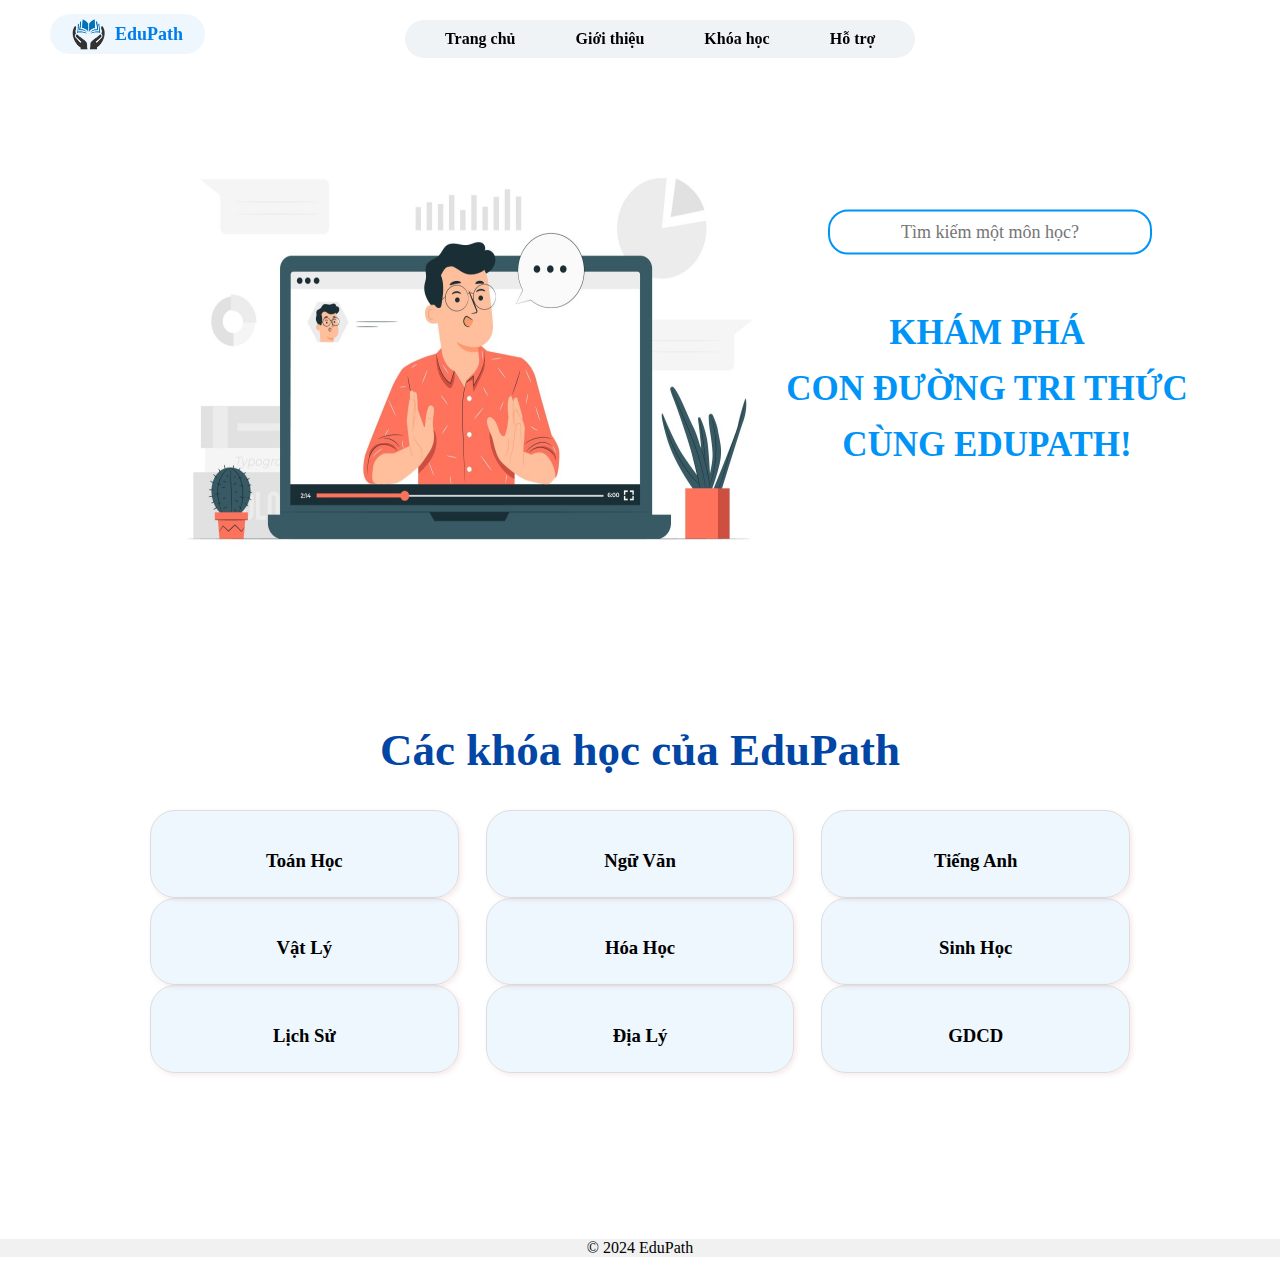
<file: index.html>
<!DOCTYPE html>
<html lang="en">
<head>
    <meta charset="UTF-8">
    <meta name="viewport" content="width=device-width, initial-scale=1.0">
    <title>EduPath</title>
   
    <link rel="stylesheet" href="style.css">
</head>
<body>
    <header>
        <div class="header-content">
            <div class="logo-title">
                <img src="images-edupath/logo.png" alt="Logo" class="logo">
                <h1 class="site-title">EduPath</h1>
            </div>
            <div class="nav-container">
                <nav>
                    <ul>
                        <li><a href="index.html">Trang chủ</a></li>
                        <li><a href="about.html">Giới thiệu</a></li>
                        <li><a href="courses.html">Khóa học</a></li>
                        <li><a href="support.html">Hỗ trợ</a></li>
                    </ul>
                </nav>
            </div>
        </div>
    </header>
    

    <section class="hero"></section>
        <div class="img-container">
            <img src="images-edupath/bia-trangchu.jpg" alt="EduPath Image" class="hero-image">
        </div>

        <script src="search.js"></script>
        <div class="search-container">
          <input type="text" id="search-input" placeholder="Tìm kiếm một môn học?" onkeyup="searchCourse()" />
          <p class="welcome-text">
              KHÁM PHÁ<br>
              CON ĐƯỜNG TRI THỨC<br>
              CÙNG EDUPATH!
          </p>
      </div>
      
        <div class="_courses">
          <h2>Các khóa học của EduPath</h2>
        </div>

        <div class="subject-container">
          <div class="subject">
              <a href="courses.html#toan-hoc" class="subject-link">
                  <h3>Toán Học</h3>
              </a>
          </div>
      
          <div class="subject">
              <a href="courses.html#ngu-van" class="subject-link">
                  
                  <h3>Ngữ Văn</h3>
              </a>
          </div>
      
          <div class="subject">
              <a href="courses.html#tieng-anh" class="subject-link">
                 
                  <h3>Tiếng Anh</h3>
              </a>
          </div>
      
          <div class="subject">
              <a href="courses.html#vat-ly" class="subject-link">
                  
                  <h3>Vật Lý</h3>
              </a>
          </div>
      
          <div class="subject">
              <a href="courses.html#hoa-hoc" class="subject-link">
                  
                  <h3>Hóa Học</h3>
              </a>
          </div>
      
          <div class="subject">
              <a href="courses.html#sinh-hoc" class="subject-link">
                  
                  <h3>Sinh Học</h3>
              </a>
          </div>
      
          <div class="subject">
              <a href="courses.html#lich-su" class="subject-link">
                  
                  <h3>Lịch Sử</h3>
              </a>
          </div>
      
          <div class="subject">
              <a href="courses.html#dia-ly" class="subject-link">
                  
                  <h3>Địa Lý</h3>
              </a>
          </div>
      
          <div class="subject">
              <a href="courses.html#gdcd" class="subject-link">
                  
                  <h3>GDCD</h3>
              </a>
          </div>
      </div>
      

    </section>

    <footer>
        <p>© 2024 EduPath</p>
    </footer>
</body>
</html>
</file>
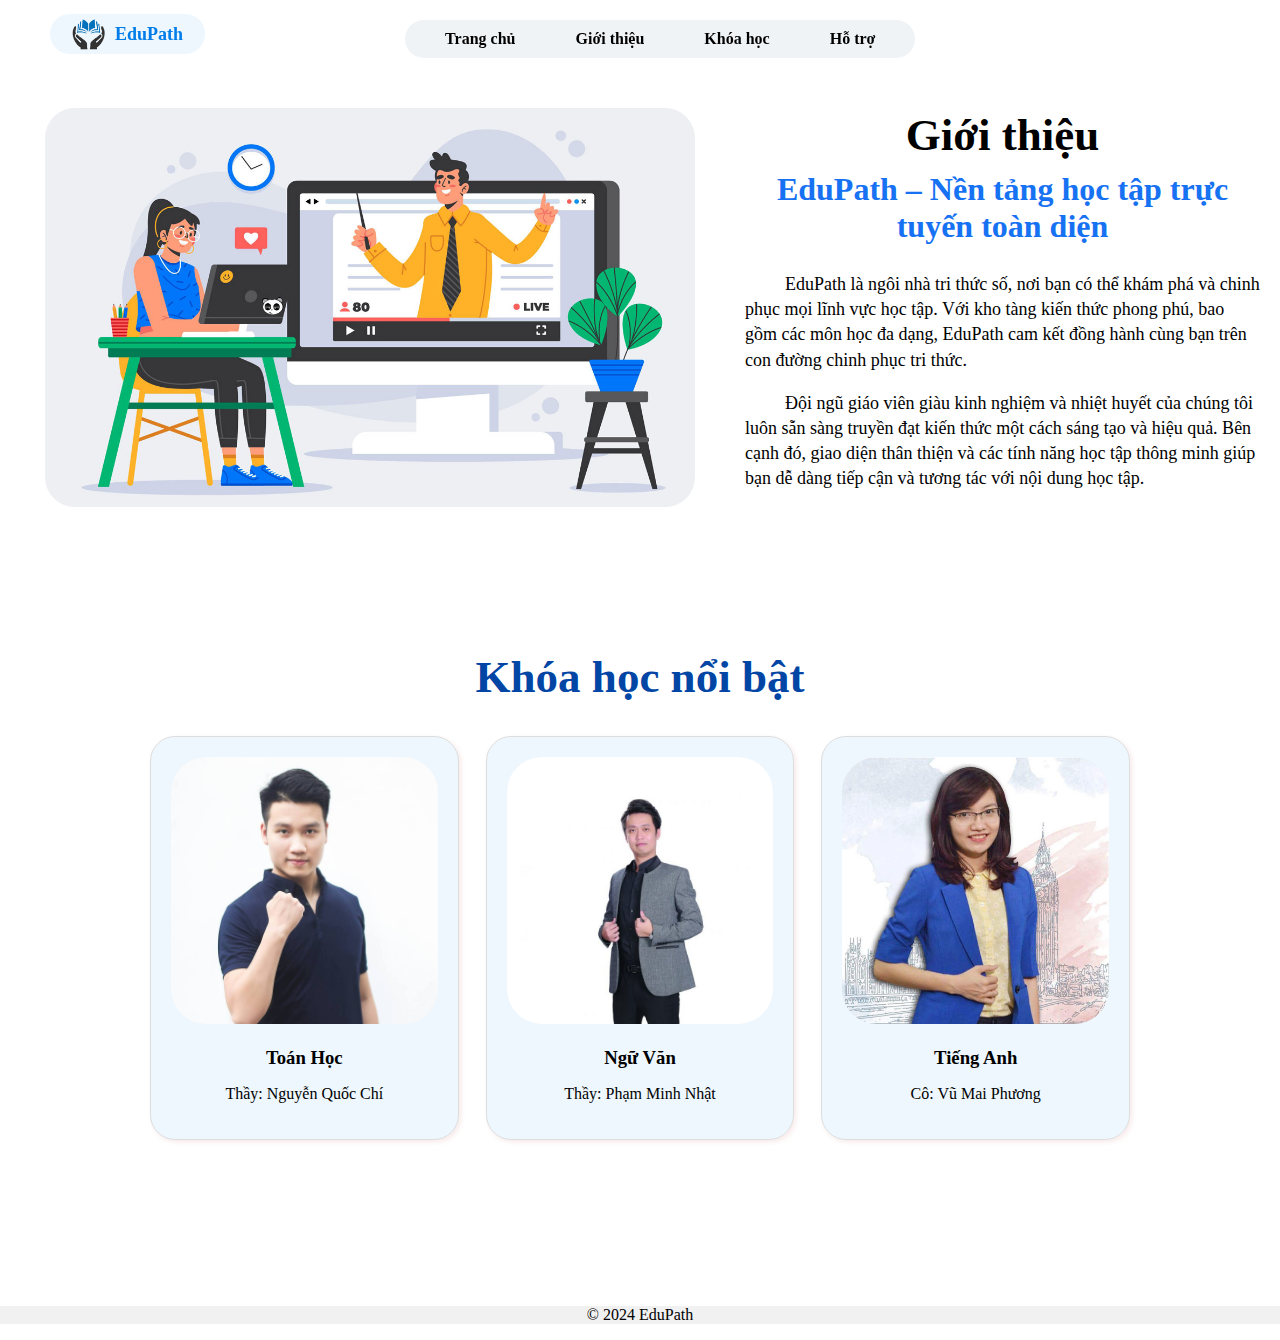
<file: about.html>
<!DOCTYPE html>
<html lang="en">
<head>
    <meta charset="UTF-8">
    <meta name="viewport" content="width=device-width, initial-scale=1.0">
    <title>EduPath</title>

    <link rel="stylesheet" href="style.css">
</head>
<body>
    <header>
        <div class="header-content">
            <div class="logo-title">
                <img src="images-edupath/logo.png" alt="Logo" class="logo">
                <h1 class="site-title">EduPath</h1>
            </div>
            <div class="nav-container">
                <nav>
                    <ul>
                        <li><a href="index.html">Trang chủ</a></li>
                        <li><a href="about.html">Giới thiệu</a></li>
                        <li><a href="courses.html">Khóa học</a></li>
                        <li><a href="support.html">Hỗ trợ</a></li>
                    </ul>
                </nav>
            </div>
        </div>
    </header>

    <body>
        <!-- <header>
            <h1>Khám phá con đường tri thức cùng EduPath!</h1>
        </header> -->
    
        <div class="banner-container">
            <div class="banner-image">
                <img src="images-edupath/bia-gioithieu.jpg" alt="EduPath">
            </div>
            <div class="banner-text">
                <h1>Giới thiệu</h1>
                <h2>EduPath – Nền tảng học tập trực tuyến toàn diện</h2>
                <p>EduPath là ngôi nhà tri thức số, nơi bạn có thể khám phá và chinh phục mọi lĩnh vực học tập. Với kho tàng kiến thức phong phú, bao gồm các môn học đa dạng, EduPath cam kết đồng hành cùng bạn trên con đường chinh phục tri thức.</p>
                <p>Đội ngũ giáo viên giàu kinh nghiệm và nhiệt huyết của chúng tôi luôn sẵn sàng truyền đạt kiến thức một cách sáng tạo và hiệu quả. Bên cạnh đó, giao diện thân thiện và các tính năng học tập thông minh giúp bạn dễ dàng tiếp cận và tương tác với nội dung học tập.</p>
            </div>
        </div>
        <div class="_courses">
            <h2>Khóa học nổi bật</h2>
        </div>
        <section class="subject-container">
            <div class="subject">
                <a href="courses.html#toan-hoc" class="subject-link">
                <img src="images-edupath/thay-quocchi.jpg" alt="Toán Học">
                <h3>Toán Học</h3>
                <p>Thầy: Nguyễn Quốc Chí</p>
                </a>
              </div>
              
            <div class="subject">
                <a href="courses.html#ngu-van" class="subject-link">
                <img src="images-edupath/thay-minhnhat.jpg" alt="Ngữ Văn">
                <h3>Ngữ Văn</h3>
                <p>Thầy: Phạm Minh Nhật</p>
                </a>
              </div>
              
              <div class="subject">
                <a href="courses.html#tieng-anh" class="subject-link">
                  <img src="images-edupath/co-maiphuong.jpg" alt="Tiếng Anh">
                  <h3>Tiếng Anh</h3>
                  <p>Cô: Vũ Mai Phương</p>
                </a>
                </div>
            </section>

        <footer>
            <p>© 2024 EduPath</p>
        </footer>

</body>
</html>
</file>
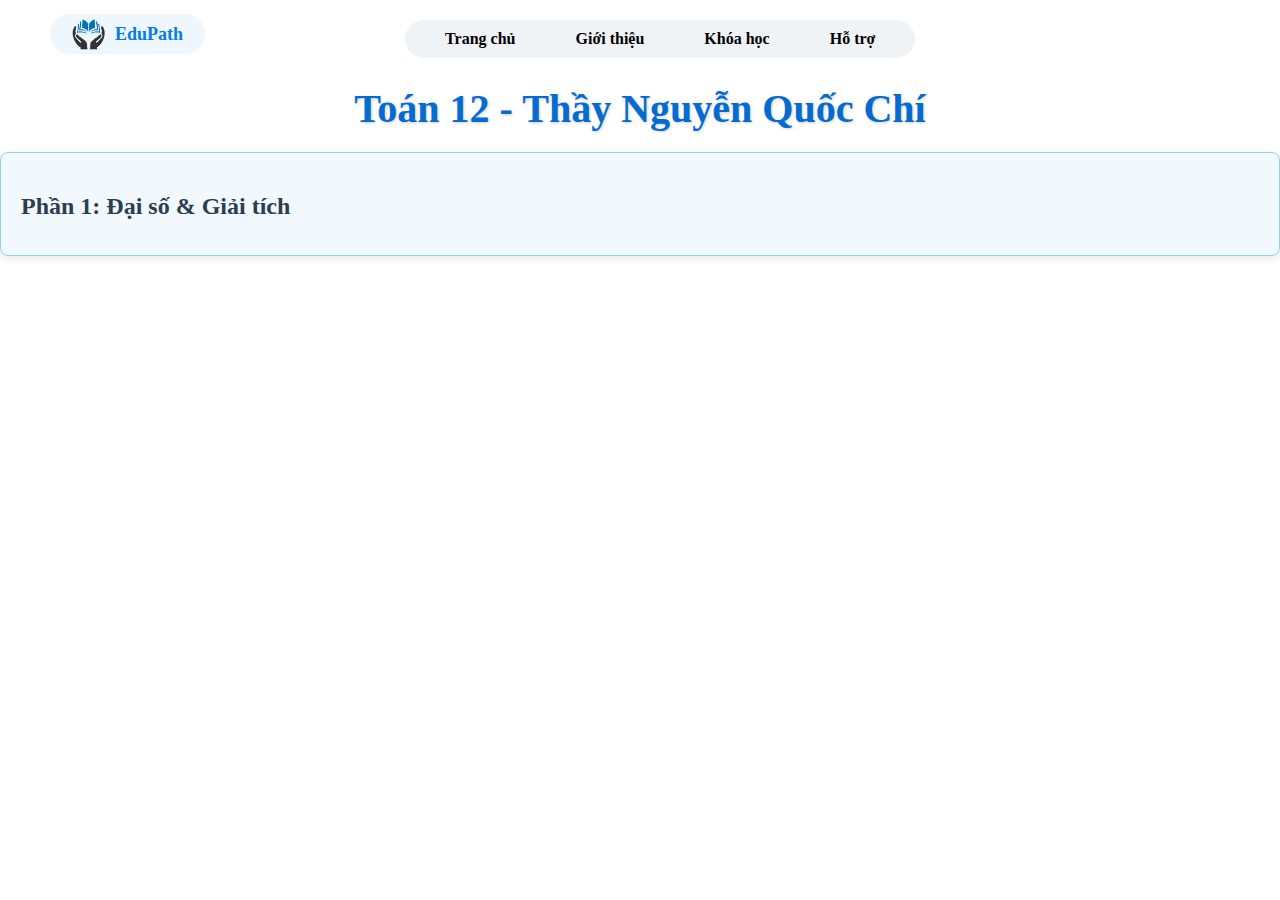
<file: bai1-chuong1-toan.html>
<!DOCTYPE html>
<html lang="en">
<head>
    <meta charset="UTF-8">
    <meta name="viewport" content="width=device-width, initial-scale=1.0">
    <title>EduPath</title>

    <link rel="stylesheet" href="style.css">
</head>
<body>
    <header>
        <div class="header-content">
            <div class="logo-title">
                <img src="images-edupath/logo.png" alt="Logo" class="logo">
                <h1 class="site-title">EduPath</h1>
            </div>
            <div class="nav-container">
                <nav>
                    <ul>
                        <li><a href="index.html">Trang chủ</a></li>
                        <li><a href="about.html">Giới thiệu</a></li>
                        <li><a href="courses.html">Khóa học</a></li>
                        <li><a href="support.html">Hỗ trợ</a></li>
                    </ul>
                </nav>
            </div>
        </div>
    </header>

    <script src="accordion.js"></script>

    <div class="course">
        <h1 class="course-title">Toán 12 - Thầy Nguyễn Quốc Chí</h1>
        
        <div class="section" onclick="toggleSection('section-1')">
            <h2>Phần 1: Đại số & Giải tích</h2>
            <ul id="section-1" class="chapter-list" style="display: none;">
                <li onclick="toggleChapter('chapter-1', event)">
                    <a href="bai1-chuong1-toan.html">Chương 1: Ứng dụng đạo hàm</a>
                    <ul id="chapter-1" class="lesson-list" style="display: none;">
                        <li>
                            <h3>Bài 1: Tính đơn điệu của hàm số</h3>
                            <iframe width="560" height="315" src="https://www.youtube.com/embed/VIDEO_ID_1" 
                                title="YouTube video player" frameborder="0" allow="accelerometer; autoplay; clipboard-write; encrypted-media; gyroscope; picture-in-picture" allowfullscreen></iframe>
                        </li>
                        <li>
                            <h3>Bài 2: Cực trị của hàm số</h3>
                            <iframe width="560" height="315" src="https://www.youtube.com/embed/VIDEO_ID_2" 
                                title="YouTube video player" frameborder="0" allow="accelerometer; autoplay; clipboard-write; encrypted-media; gyroscope; picture-in-picture" allowfullscreen></iframe>
                        </li>
                        <li>
                            <h3>Bài 3: Đường tiệm cận</h3>
                            <iframe width="560" height="315" src="https://www.youtube.com/embed/VIDEO_ID_3" 
                                title="YouTube video player" frameborder="0" allow="accelerometer; autoplay; clipboard-write; encrypted-media; gyroscope; picture-in-picture" allowfullscreen></iframe>
                        </li>
                        <li>
                            <h3>Bài 4: Khảo sát sự biến thiên và vẽ đồ thị hàm số</h3>
                            <iframe width="560" height="315" src="https://www.youtube.com/embed/VIDEO_ID_4" 
                                title="YouTube video player" frameborder="0" allow="accelerometer; autoplay; clipboard-write; encrypted-media; gyroscope; picture-in-picture" allowfullscreen></iframe>
                        </li>
                    </ul>
                </li>
                <!-- Các chương và bài học khác sẽ tiếp tục theo cùng mẫu -->
            </ul>
        </div>
    </div>
</body>
</html>
</file>
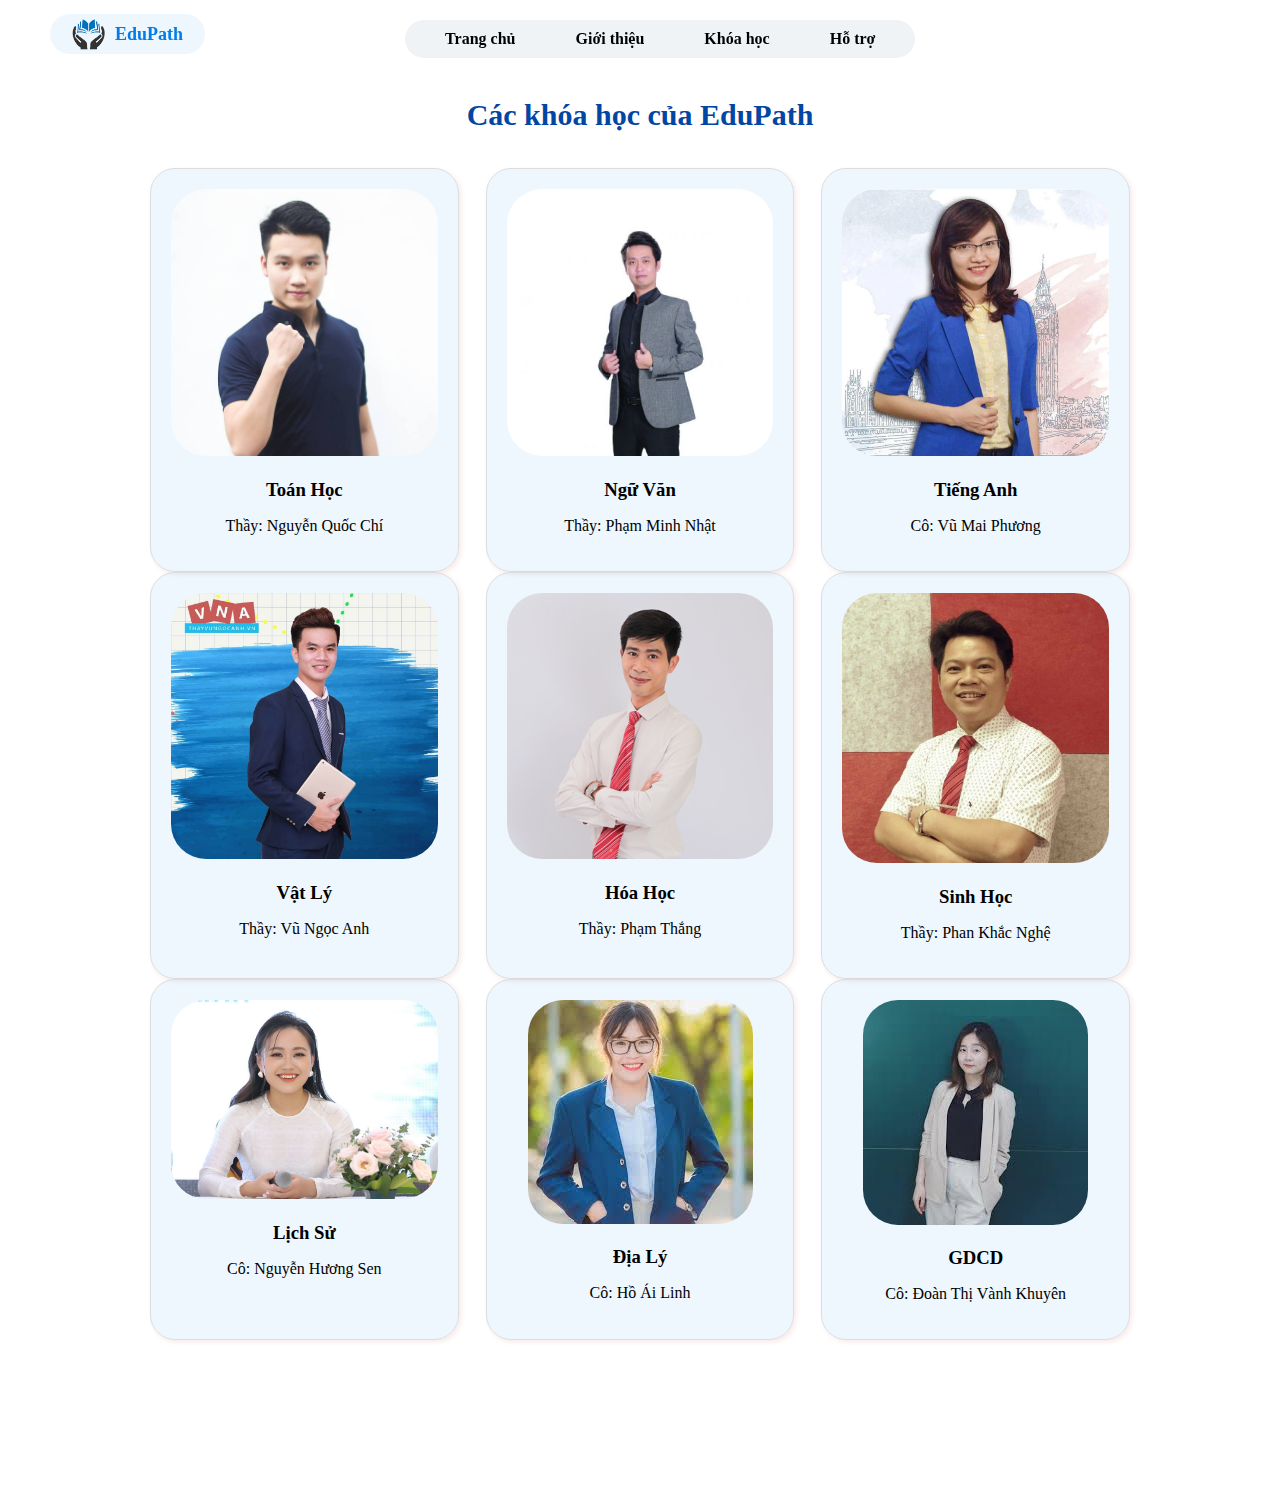
<file: courses.html>
<!DOCTYPE html>
<html lang="en">
  <head>
    <meta charset="UTF-8">
    <meta name="viewport" content="width=device-width, initial-scale=1.0">
    <title>EduPath</title>

    <link rel="stylesheet" href="style.css">
</head>
<body>
  <header>
    <div class="header-content">
        <div class="logo-title">
            <img src="images-edupath/logo.png" alt="Logo" class="logo">
            <h1 class="site-title">EduPath</h1>
        </div>
        <div class="nav-container">
            <nav>
                <ul>
                    <li><a href="index.html">Trang chủ</a></li>
                    <li><a href="about.html">Giới thiệu</a></li>
                    <li><a href="courses.html">Khóa học</a></li>
                    <li><a href="support.html">Hỗ trợ</a></li>
                </ul>
            </nav>
        </div>
    </div>
</header>
    <div class="heading_courses">
        <h4>Các khóa học của EduPath</h4>
    </div>
    <div class="subject-container">
      <!-- Bao bọc nội dung của Toán Học trong thẻ <a> -->
            <div class="subject" id="toan-hoc">
              <a href="toan-hoc-chapters.html" class="subject-link">

              <img src="images-edupath/thay-quocchi.jpg" alt="Toán Học">
              <h3>Toán Học</h3>
              <p>Thầy: Nguyễn Quốc Chí</p>
            </a>

            </div>
  
        
            <div class="subject" id="ngu-van">
              <a href="ngu-van-chapters.html"  class="subject-link">

                <img src="images-edupath/thay-minhnhat.jpg" alt="Ngữ Văn">
                <h3>Ngữ Văn</h3>
                <p>Thầy: Phạm Minh Nhật</p>
              </a>
            </div>
          
          <div class="subject" id="tieng-anh">
            <a href="tieng-anh-chapters.html" class="subject-link">

              <img src="images-edupath/co-maiphuong.jpg" alt="Tiếng Anh">
              <h3>Tiếng Anh</h3>
              <p>Cô: Vũ Mai Phương</p>
            </a>
            </div>
        
            <div class="subject" id="vat-ly">
              <img src="images-edupath/thay-ngocanh.jpg" alt="Vật Lý">
              <h3>Vật Lý</h3>
              <p>Thầy: Vũ Ngọc Anh</p>
            </div>

            <div class="subject" id="hoa-hoc">
              <img src="images-edupath/thay-phamthang.jpg" alt="Hóa Học">
              <h3>Hóa Học</h3>
              <p>Thầy: Phạm Thắng</p>
            </div>

            <div class="subject" id="sinh-hoc">
              <img src="images-edupath/thay-khacnghe.jpg" alt="Sinh Học">
              <h3>Sinh Học</h3>
              <p>Thầy: Phan Khắc Nghệ</p>
            </div>
            
            <div class="subject" id="lich-su">
              <img src="images-edupath/co-huongsen.jpg" alt="Lịch Sử">
              <h3>Lịch Sử</h3>
              <p>Cô: Nguyễn Hương Sen</p>
            </div>

            <div class="subject" id="dia-ly">
              <img src="images-edupath/co-ailinh.jpg" alt="Địa Lý">
              <h3>Địa Lý</h3>
              <p>Cô: Hồ Ái Linh</p>
            </div>
      
            <div class="subject" id="gdcd">
              <img src="images-edupath/co-vanhkhuyen.jpg" alt="GDCD">
              <h3>GDCD</h3>
              <p>Cô: Đoàn Thị Vành Khuyên</p>
            </div>
    </div>

    <body>
</file>
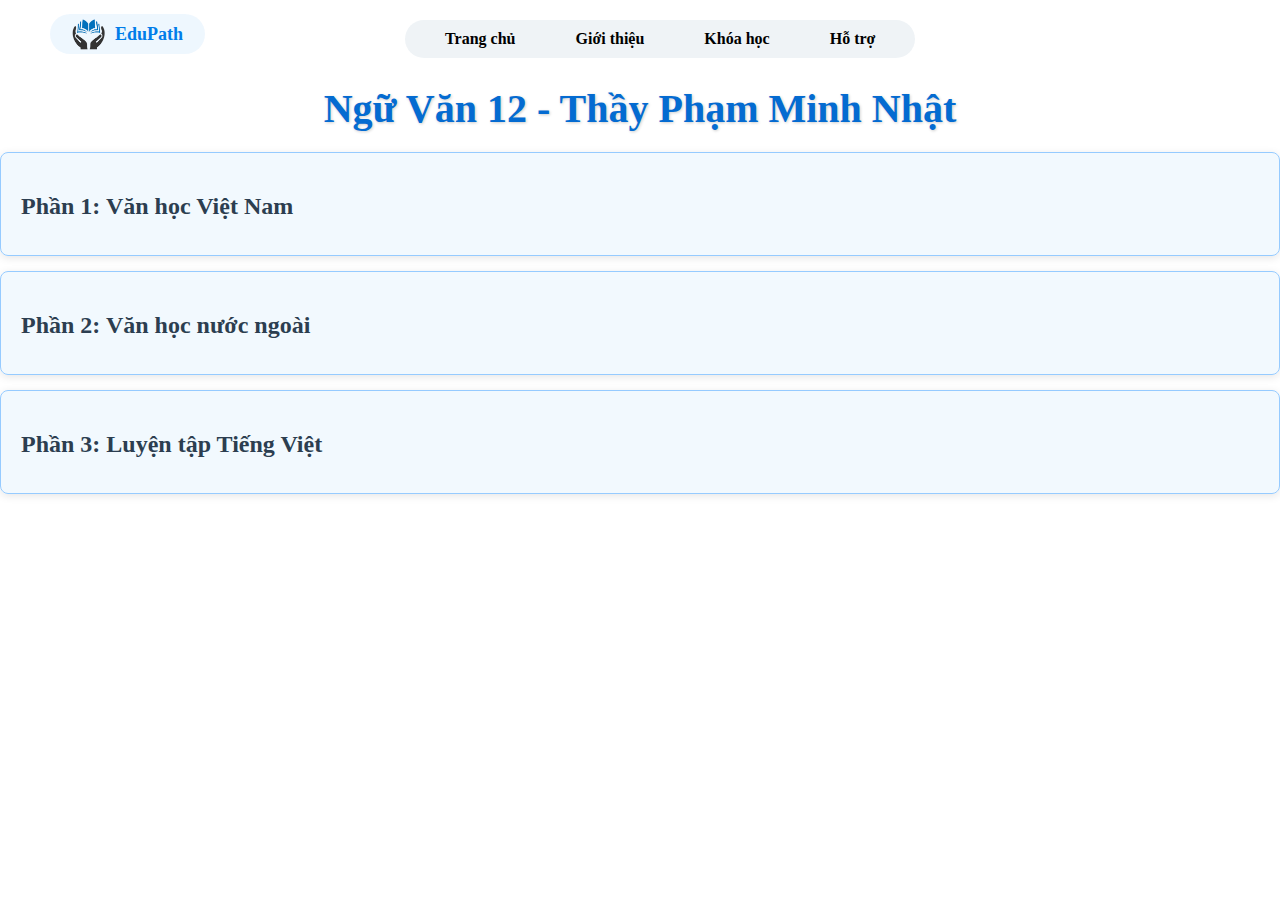
<file: ngu-van-chapters.html>
<!DOCTYPE html>
<html lang="en">
<head>
    <meta charset="UTF-8">
    <meta name="viewport" content="width=device-width, initial-scale=1.0">
    <title>EduPath</title>
    <link rel="icon" href="[data-uri]" type="image/x-icon"> <!-- Thêm favicon -->
    <link rel="stylesheet" href="style.css">
</head>
<body>
    <header>
        <div class="header-content">
            <div class="logo-title">
                <img src="[data-uri]" alt="Logo" class="logo">
                <h1 class="site-title">EduPath</h1>
            </div>
            <div class="nav-container">
                <nav>
                    <ul>
                        <li><a href="index.html">Trang chủ</a></li>
                        <li><a href="about.html">Giới thiệu</a></li>
                        <li><a href="courses.html">Khóa học</a></li>
                        <li><a href="support.html">Hỗ trợ</a></li>
                    </ul>
                </nav>
            </div>
        </div>
    </header>

    <script src="accordion.js"></script>
    
    <div class="course">
        <h1 class="course-title">Ngữ Văn 12 - Thầy Phạm Minh Nhật</h1>
    
        <div class="section" onclick="toggleSection('section-1')">
            <h2>Phần 1: Văn học Việt Nam</h2>
            <ul id="section-1" class="chapter-list" style="display: none;">
                <li onclick="toggleChapter('chapter-1', event)">Chương 1: Thơ hiện đại
                    <ul id="chapter-1" class="lesson-list" style="display: none;">
                        <li>Bài 1: Tây Tiến (Quang Dũng)</li>
                        <li>Bài 2: Việt Bắc (Tố Hữu)</li>
                        <li>Bài 3: Sóng (Xuân Quỳnh)</li>
                        <li>Bài 4: Đất nước (Nguyễn Khoa Điềm)</li>
                        <li>Bài 5: Đàn ghi ta của Lorca (Thanh Thảo)</li>
                    </ul>
                </li>
                <li onclick="toggleChapter('chapter-2', event)">Chương 2: Văn xuôi hiện đại
                    <ul id="chapter-2" class="lesson-list" style="display: none;">
                        <li>Bài 1: Vợ chồng A Phủ (Tô Hoài)</li>
                        <li>Bài 2: Vợ nhặt (Kim Lân)</li>
                        <li>Bài 3: Rừng xà nu (Nguyễn Trung Thành)</li>
                        <li>Bài 4: Chiếc thuyền ngoài xa (Nguyễn Minh Châu)</li>
                    </ul>
                </li>
                <li onclick="toggleChapter('chapter-3', event)">Chương 3: Kịch hiện đại
                    <ul id="chapter-3" class="lesson-list" style="display: none;">
                        <li>Bài 1: Hồn Trương Ba, da hàng thịt (Lưu Quang Vũ)</li>
                    </ul>
                </li>
            </ul>
        </div>
    
        <div class="section" onclick="toggleSection('section-2')">
            <h2>Phần 2: Văn học nước ngoài</h2>
            <ul id="section-2" class="chapter-list" style="display: none;">
                <li onclick="toggleChapter('chapter-4', event)">Chương 1: Văn học Nga
                    <ul id="chapter-4" class="lesson-list" style="display: none;">
                        <li>Số phận con người (Mikhail Sholokhov)</li>
                    </ul>
                </li>
            </ul>
        </div>
    
        <div class="section" onclick="toggleSection('section-3')">
            <h2>Phần 3: Luyện tập Tiếng Việt</h2>
            <ul id="section-3" class="chapter-list" style="display: none;">
                <li onclick="toggleChapter('chapter-5', event)">Chương 1: Phong cách ngôn ngữ
                    <ul id="chapter-5" class="lesson-list" style="display: none;">
                        <li>Bài 1: Phong cách ngôn ngữ báo chí</li>
                        <li>Bài 2: Phong cách ngôn ngữ chính luận</li>
                    </ul>
                </li>
                <li onclick="toggleChapter('chapter-6', event)">Chương 2: Luyện viết nghị luận
                    <ul id="chapter-6" class="lesson-list" style="display: none;">
                        <li>Bài 1: Nghị luận xã hội</li>
                        <li>Bài 2: Nghị luận văn học</li>
                    </ul>
                </li>
            </ul>
        </div>
    </div>
    
    </div>
</file>
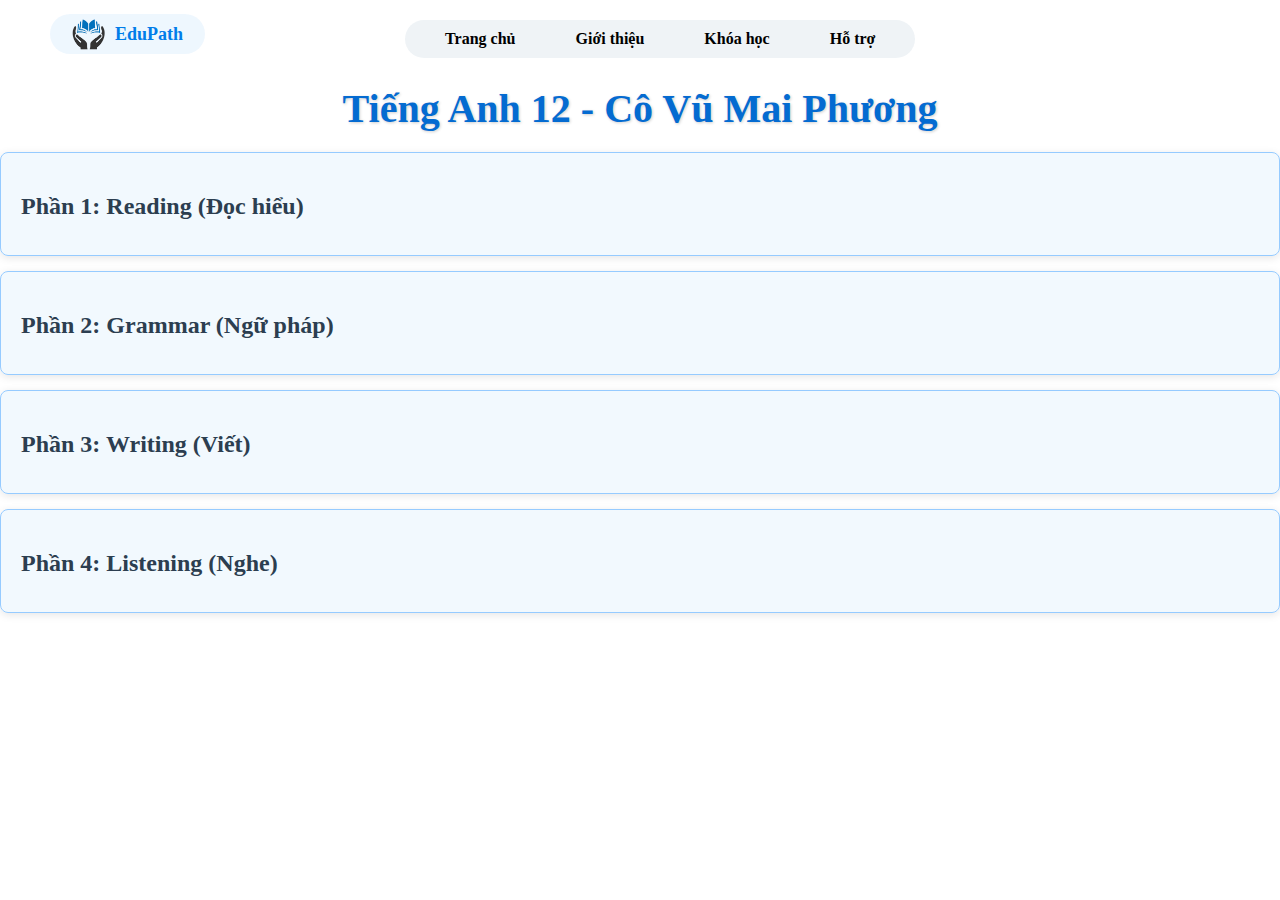
<file: tieng-anh-chapters.html>
<!DOCTYPE html>
<html lang="en">
<head>
    <meta charset="UTF-8">
    <meta name="viewport" content="width=device-width, initial-scale=1.0">
    <title>EduPath</title>
    <link rel="icon" href="[data-uri]" type="image/x-icon"> <!-- Thêm favicon -->
    <link rel="stylesheet" href="style.css">
</head>
<body>
    <header>
        <div class="header-content">
            <div class="logo-title">
                <img src="[data-uri]" alt="Logo" class="logo">
                <h1 class="site-title">EduPath</h1>
            </div>
            <div class="nav-container">
                <nav>
                    <ul>
                        <li><a href="index.html">Trang chủ</a></li>
                        <li><a href="about.html">Giới thiệu</a></li>
                        <li><a href="courses.html">Khóa học</a></li>
                        <li><a href="support.html">Hỗ trợ</a></li>
                    </ul>
                </nav>
            </div>
        </div>
    </header>

    <script src="accordion.js"></script>
    
    <div class="course">
        <h1 class="course-title">Tiếng Anh 12 - Cô Vũ Mai Phương</h1>
    
        <div class="section" onclick="toggleSection('section-1')">
            <h2>Phần 1: Reading (Đọc hiểu)</h2>
            <ul id="section-1" class="chapter-list" style="display: none;">
                <li onclick="toggleChapter('chapter-1', event)">Chương 1: Home Life (Cuộc sống gia đình)
                    <ul id="chapter-1" class="lesson-list" style="display: none;">
                        <li>Bài 1: Family Structures</li>
                        <li>Bài 2: Family Roles</li>
                    </ul>
                </li>
                <li onclick="toggleChapter('chapter-2', event)">Chương 2: Cultural Diversity (Sự đa dạng văn hóa)
                    <ul id="chapter-2" class="lesson-list" style="display: none;">
                        <li>Bài 1: Cultural Differences</li>
                        <li>Bài 2: Traditions and Customs</li>
                    </ul>
                </li>
            </ul>
        </div>
    
        <div class="section" onclick="toggleSection('section-2')">
            <h2>Phần 2: Grammar (Ngữ pháp)</h2>
            <ul id="section-2" class="chapter-list" style="display: none;">
                <li onclick="toggleChapter('chapter-3', event)">Chương 1: Tenses (Các thì)
                    <ul id="chapter-3" class="lesson-list" style="display: none;">
                        <li>Bài 1: Present Tenses</li>
                        <li>Bài 2: Past Tenses</li>
                        <li>Bài 3: Future Tenses</li>
                    </ul>
                </li>
                <li onclick="toggleChapter('chapter-4', event)">Chương 2: Modal Verbs (Động từ khuyết thiếu)
                    <ul id="chapter-4" class="lesson-list" style="display: none;">
                        <li>Bài 1: Can, Could, Be able to</li>
                        <li>Bài 2: Must, Have to</li>
                    </ul>
                </li>
            </ul>
        </div>
    
        <div class="section" onclick="toggleSection('section-3')">
            <h2>Phần 3: Writing (Viết)</h2>
            <ul id="section-3" class="chapter-list" style="display: none;">
                <li onclick="toggleChapter('chapter-5', event)">Chương 1: Writing a Formal Letter (Viết thư trang trọng)
                    <ul id="chapter-5" class="lesson-list" style="display: none;">
                        <li>Bài 1: Structure of a Formal Letter</li>
                        <li>Bài 2: Common Expressions</li>
                    </ul>
                </li>
                <li onclick="toggleChapter('chapter-6', event)">Chương 2: Writing an Essay (Viết luận)
                    <ul id="chapter-6" class="lesson-list" style="display: none;">
                        <li>Bài 1: Argumentative Essay</li>
                        <li>Bài 2: Descriptive Essay</li>
                    </ul>
                </li>
            </ul>
        </div>
    
        <div class="section" onclick="toggleSection('section-4')">
            <h2>Phần 4: Listening (Nghe)</h2>
            <ul id="section-4" class="chapter-list" style="display: none;">
                <li onclick="toggleChapter('chapter-7', event)">Chương 1: Education and Employment (Giáo dục và việc làm)
                    <ul id="chapter-7" class="lesson-list" style="display: none;">
                        <li>Bài 1: Job Interviews</li>
                        <li>Bài 2: Education Systems</li>
                    </ul>
                </li>
                <li onclick="toggleChapter('chapter-8', event)">Chương 2: The Environment (Môi trường)
                    <ul id="chapter-8" class="lesson-list" style="display: none;">
                        <li>Bài 1: Environmental Issues</li>
                        <li>Bài 2: Conservation Efforts</li>
                    </ul>
                </li>
            </ul>
        </div>
    </div>
    
    
    </div>
</file>
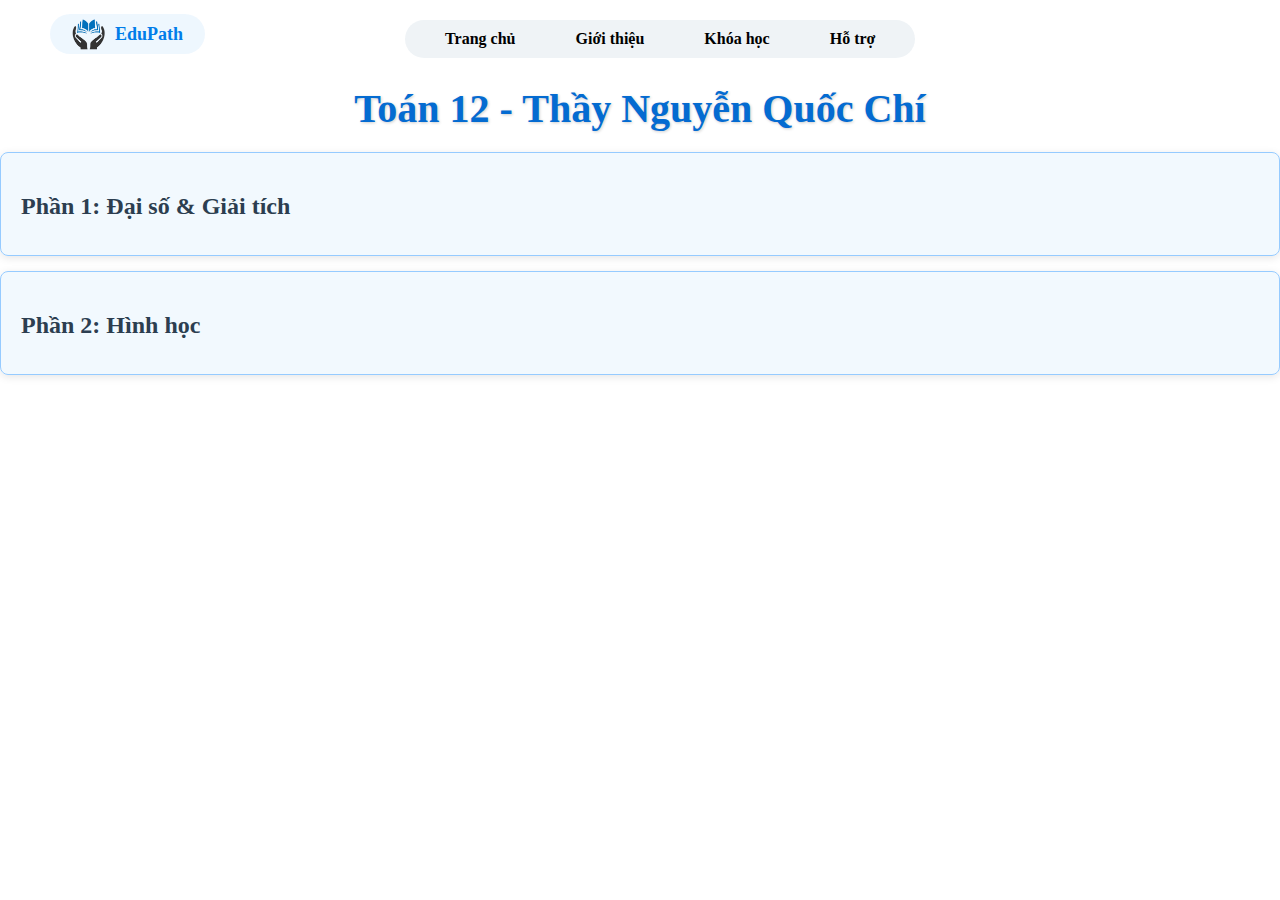
<file: toan-hoc-chapters.html>
<!DOCTYPE html>
<html lang="en">
<head>
    <meta charset="UTF-8">
    <meta name="viewport" content="width=device-width, initial-scale=1.0">
    <title>EduPath</title>

    <link rel="stylesheet" href="style.css">
</head>
<body>
    <header>
        <div class="header-content">
            <div class="logo-title">
                <img src="images-edupath/logo.png" alt="Logo" class="logo">
                <h1 class="site-title">EduPath</h1>
            </div>
            <div class="nav-container">
                <nav>
                    <ul>
                        <li><a href="index.html">Trang chủ</a></li>
                        <li><a href="about.html">Giới thiệu</a></li>
                        <li><a href="courses.html">Khóa học</a></li>
                        <li><a href="support.html">Hỗ trợ</a></li>
                    </ul>
                </nav>
            </div>
        </div>
    </header>

    <script src="accordion.js"></script>
    
    <div class="course">
        <h1 class="course-title">Toán 12 - Thầy Nguyễn Quốc Chí</h1>
    
        <div class="section" onclick="toggleSection('section-1')">
            <h2>Phần 1: Đại số & Giải tích</h2>
            <ul id="section-1" class="chapter-list" style="display: none;">
                <li onclick="toggleChapter('chapter-1', event)">Chương 1: Ứng dụng đạo hàm
                    <ul id="chapter-1" class="lesson-list" style="display: none;">
                        <li><a href="bai1-chuong1-toan.html"  class="subject-link">Bài 1: Tính đơn điệu của hàm số</a></li>
                        <li><a href="bai2-chuong1-toan.html"  class="subject-link">Bài 2: Cực trị của hàm số</a></li>
                        <li><a href="bai3-chuong1-toan.html"  class="subject-link">Bài 3: Đường tiệm cận</a></li>
                        <li><a href="bai4-chuong1-toan.html"  class="subject-link">Bài 4: Khảo sát sự biến thiên và vẽ đồ thị hàm số</a></li>
                </ul>
                </li>
                <li onclick="toggleChapter('chapter-2', event)">Chương 2: Hàm số lũy thừa, hàm số mũ và hàm số logarit
                    <ul id="chapter-2" class="lesson-list" style="display: none;">
                        <li>Bài 1: Hàm số lũy thừa</li>
                        <li>Bài 2: Hàm số mũ</li>
                        <li>Bài 3: Hàm số logarit</li>
                        <li>Bài 4: Phương trình và bất phương trình mũ, logarit</li>
                    </ul>
                </li>
                <li onclick="toggleChapter('chapter-3', event)">Chương 3: Nguyên hàm – Tích phân và ứng dụng
                    <ul id="chapter-3" class="lesson-list" style="display: none;">
                        <li>Bài 1: Nguyên hàm</li>
                        <li>Bài 2: Tích phân</li>
                        <li>Bài 3: Ứng dụng của tích phân trong tính diện tích, thể tích</li>
                    </ul>
                </li>
                <li onclick="toggleChapter('chapter-4', event)">Chương 4: Số phức
                    <ul id="chapter-4" class="lesson-list" style="display: none;">
                        <li>Bài 1: Khái niệm về số phức</li>
                        <li>Bài 2: Các phép toán với số phức</li>
                        <li>Bài 3: Phương trình bậc hai trong tập số phức</li>
                    </ul>
                </li>
            </ul>
        </div>
    
        <div class="section" onclick="toggleSection('section-2')">
            <h2>Phần 2: Hình học</h2>
            <ul id="section-2" class="chapter-list" style="display: none;">
                <li onclick="toggleChapter('chapter-5', event)">Chương 1: Khối đa diện
                    <ul id="chapter-5" class="lesson-list" style="display: none;">
                        <li>Bài 1: Khái niệm và tính chất của khối đa diện</li>
                        <li>Bài 2: Thể tích của các khối đa diện (lăng trụ, hình chóp,...)</li>
                    </ul>
                </li>
                <li onclick="toggleChapter('chapter-6', event)">Chương 2: Mặt nón, mặt trụ, mặt cầu
                    <ul id="chapter-6" class="lesson-list" style="display: none;">
                        <li>Bài 1: Khái niệm và tính chất của mặt nón, mặt trụ</li>
                        <li>Bài 2: Diện tích và thể tích của các khối trụ, nón, cầu</li>
                    </ul>
                </li>
                <li onclick="toggleChapter('chapter-7', event)">Chương 3: Phương pháp tọa độ trong không gian
                    <ul id="chapter-7" class="lesson-list" style="display: none;">
                        <li>Bài 1: Tọa độ trong không gian</li>
                        <li>Bài 2: Mặt phẳng trong không gian</li>
                        <li>Bài 3: Đường thẳng trong không gian</li>
                        <li>Bài 4: Mặt cầu</li>
                    </ul>
                </li>
            </ul>
        </div>
    </div>
</file>
<file: style.css>
body {
    font-family: Cambria, Cochin, Georgia, Times, 'Times New Roman', serif;
    margin: 0; /* Loại bỏ margin mặc định */
    padding: 0;
    box-sizing: border-box; /* Tính padding và border vào trong kích thước phần tử */
    background-color: #f0f0f000;
}
header {
    padding: 0.1px;
    position: sticky; /* Giúp cố định khi cuộn */
    top: 0; /* Vị trí cố định ở đầu trang */
    z-index: 1000; /* Đảm bảo header luôn ở trên cùng */
    display: flex;
    justify-content: space-between; /* Căn giữa các phần tử */
    align-items: center; /* Căn giữa theo chiều dọc */
}

.header-content {
    display: flex;
    align-items: center; /* Căn giữa theo chiều dọc */
}

.site-title {
    font-size: 18px; /* Thay đổi kích thước chữ tại đây */
    color: #017de9
}

.logo-title {
    display: flex;
    align-items: center; /* Căn giữa theo chiều dọc */
    justify-content: center; /* Căn giữa theo chiều ngang */
    margin-left: 50px; /* Dịch logo sang phải một chút */
    margin-top: 10px; /* Tạo khoảng cách trên cùng */
    background-color: #0688f311; /* Màu nền cho logo và tên web */
    padding: 5px; /* Khoảng cách bên trong */
    border-radius: 20px; /* Bo góc cho nền */
    width: 145px; /* Chiều rộng của nền */
    height: 30px; /* Chiều cao của nền */
}

.logo {
    width: 33px; /* Thay đổi kích thước logo nếu cần */
    margin-right: 10px; /* Khoảng cách giữa logo và tên */
}

nav {
    margin-top: 20px;
    margin-left: 200px; /* Khoảng cách bên trái cho nav */
    background-color: #144f7f11; /* Màu nền cho toàn bộ menu */
    padding: 10px; /* Khoảng cách bên trong */
    border-radius: 20px; /* Bo góc cho nền */
}

nav ul {
    list-style-type: none; /* Bỏ dấu chấm trước các mục */
    display: flex; /* Căn giữa các phần tử trong nav */
    padding: 0; /* Bỏ padding của ul */
    margin: 0; /* Bỏ margin của ul */
}

nav ul li {
    margin: 0 15px; /* Khoảng cách giữa các mục menu */
    font-weight: bolder;

}

nav ul li a {
    text-decoration: none; /* Bỏ gạch chân */
    color: rgb(0, 0, 0); /* Màu chữ */
    padding: 10px 15px; /* Khoảng cách bên trong */
    transition: background-color 0.3s; /* Hiệu ứng chuyển màu khi hover */
    
}

nav ul li a:hover {
    background-color: #d0d0d0; /* Màu nền khi hover */
}
.hero {
    display: flex; /* Sử dụng flexbox để sắp xếp các phần tử ngang hàng */
    justify-content: space-between; /* Căn hai phần tử con cách đều hai bên */
    align-items: center; /* Căn giữa theo chiều dọc */
    height: 6vh; /* Chiều cao của hero bằng 90% viewport */
}
.container {
    max-width: 00px; /* Ví dụ: giới hạn chiều rộng tối đa */
    margin: 0 auto; /* Căn giữa container */
  }
.content-container {
    display: flex; /* Sử dụng flexbox để sắp xếp phần ảnh và thanh tìm kiếm */
    justify-content: space-between; /* Khoảng cách giữa ảnh và thanh tìm kiếm */
    align-items: center; /* Căn giữa các phần tử theo chiều dọc */
    width: 100%; /* Đảm bảo container chiếm toàn bộ chiều rộng */
}


.img-container img {
    margin-top: 25px;
    margin-left: 170px;
    width: 600px;
    height: auto;
}    

.search-container {
    flex: 1; /* Để search-container chiếm 1 phần flex */
    text-align: right; /* Căn nội dung của container sang bên phải */
    margin-top: -250px; /* Giảm giá trị để kéo phần tử lên trên */
    transform: translate(-10%, -50%);

}

.search-container input {
    text-align: center;
    padding: 10px;
    width: 300px; /* Kích thước cho khung tìm kiếm */
    font-size: 18px;
    border-radius: 20px;
    border: 2px solid #0094f7;
    font-family: Times, 'Times New Roman', serif;

}

.welcome-text {
  font-size: 35px;
  text-align: center;
  line-height: 1.6;
  margin-top: 50px;
  margin-right: -950px; /* Adjust margins as needed */
  font-weight: bolder;
  font-family: revert;
  color: #0094f7;
}

footer {
    position: relative; /* Giữ footer ở cuối trang (có thể dùng fixed nếu muốn cố định) */
    bottom: 0; /* Đảm bảo footer luôn ở phía cuối */
    left: 0;
    width: 100%; /* Đảm bảo footer chiếm toàn bộ chiều rộng */
    background-color: #f1f1f1; /* Màu nền của footer */
    text-align: center; /* Căn giữa nội dung */
    padding: 0px; /* Khoảng cách bên trong */
    font-family: Cambria, Cochin, Georgia, Times, 'Times New Roman', serif; /* Font chữ */
}

.subject-container {
    display: flex;
    flex-wrap: wrap;
    justify-content: space-between;
    padding: 150px;
  }
  
  .subject {
    width: calc(33.33% - 60px);
    border: 1px solid #ddd;
    border-radius: 25px;
    box-shadow: 2px 2px 5px rgba(173, 39, 39, 0.1);
    text-align: center;
    padding: 20px;
    background-color: #0688f311; /* Nền trắng */
  }
  
  .subject img {
    max-width: 100%;
    height: auto;
    margin-bottom: 0px;
    border-radius: 35px;

  }
  
  .subject h3 {
    margin-bottom: 5px;
  }
  
  /* Hiệu ứng khi hover */
  .subject:hover {
    box-shadow: 4px 4px 10px rgba(0, 0, 0, 0.2);
    transform: translateY(-20px);
    transition: all 0.3s ease-in-out;
  }



/* ABOUTTTTTTTTTTTTTTTTTTTTT */

/* Banner Section */
.banner-container {
    display: flex;
    justify-content: space-between;
    align-items: center;
    padding: 20px;
    background-color: #fff;
}

.banner-image img {
    margin-top: 30px;
    margin-left: 25px;
    max-width: 650px;
    border-radius: 30px;
}

.banner-text {
    flex: 1;
    padding-left: 50px;
}

.banner-text h1 {
    color: #000000;
    font-size: 45px;
    text-align: center;
    margin-top: 30px;

}

.banner-text h2 {
    color: #1672f2;
    font-size: 32px;
    text-align: center;
    margin-top: -20px;

}

.banner-text p {
    font-size: 18px;
    text-indent: 40px;
    margin-top: 12px;
    line-height: 1.4;

}

._courses {
    color: #0246a5;
    font-size: 30px;
    text-align: center;
    margin-top: 120px;
    margin-bottom: -12%;
}

.heading_courses {
    color: #0246a5;
    font-size: 30px;
    text-align: center;
    margin-top: 0px;
    margin-bottom: -12%;
}

.subject-link {
    display: block; /* Đảm bảo thẻ <a> chiếm toàn bộ không gian giống như <div> */
    text-decoration: none; /* Bỏ gạch chân mặc định của thẻ <a> */
    color: inherit; /* Đảm bảo màu văn bản không bị thay đổi */
}

.suggestions-list {
    list-style-type: none;
    padding: 0;
    margin: 0;
    border: 1px solid #ccc;
    max-width: 200px;
    background-color: white;
}

.suggestions-list li {
    padding: 8px;
    cursor: pointer;
}

.suggestions-list li:hover {
    background-color: #f0f0f0;
}


.section {
    background: #35a1ef11;
    border: 1px solid #96cbff;
    border-radius: 8px;
    margin-bottom: 15px;
    padding: 20px;
    box-shadow: 0 2px 8px rgba(0, 0, 0, 0.1);
    transition: background 0.3s, transform 0.3s;
}

.section:hover {
    background: #f9f9f9;
}

.course-title {
    font-size: 2.5em; /* Kích thước chữ lớn */
    color: #046bd1; /* Màu chữ */
    text-align: center; /* Căn giữa tiêu đề */
    margin-bottom: 20px; /* Khoảng cách dưới tiêu đề */
    font-family: revert;
    text-shadow: 1px 1px 3px rgba(0, 0, 0, 0.2); /* Đổ bóng cho chữ */
}

.section h2 {
    cursor: pointer;
    color: #2c3e50;
    font-size: 1.5em;
    margin-bottom: 15px;
}

.chapter-list {
    list-style-type: none;
    padding-left: 10;
}

.chapter-list li {
    padding: 10px 0;
    color: #34495e;
    cursor: pointer;
}

.lesson-list {
    list-style-type: none;
    padding-left: 20px;
    display: none;
}

.lesson-list li {
    padding: 5px 0;
    color: #7f8c8d;
}
</file>
